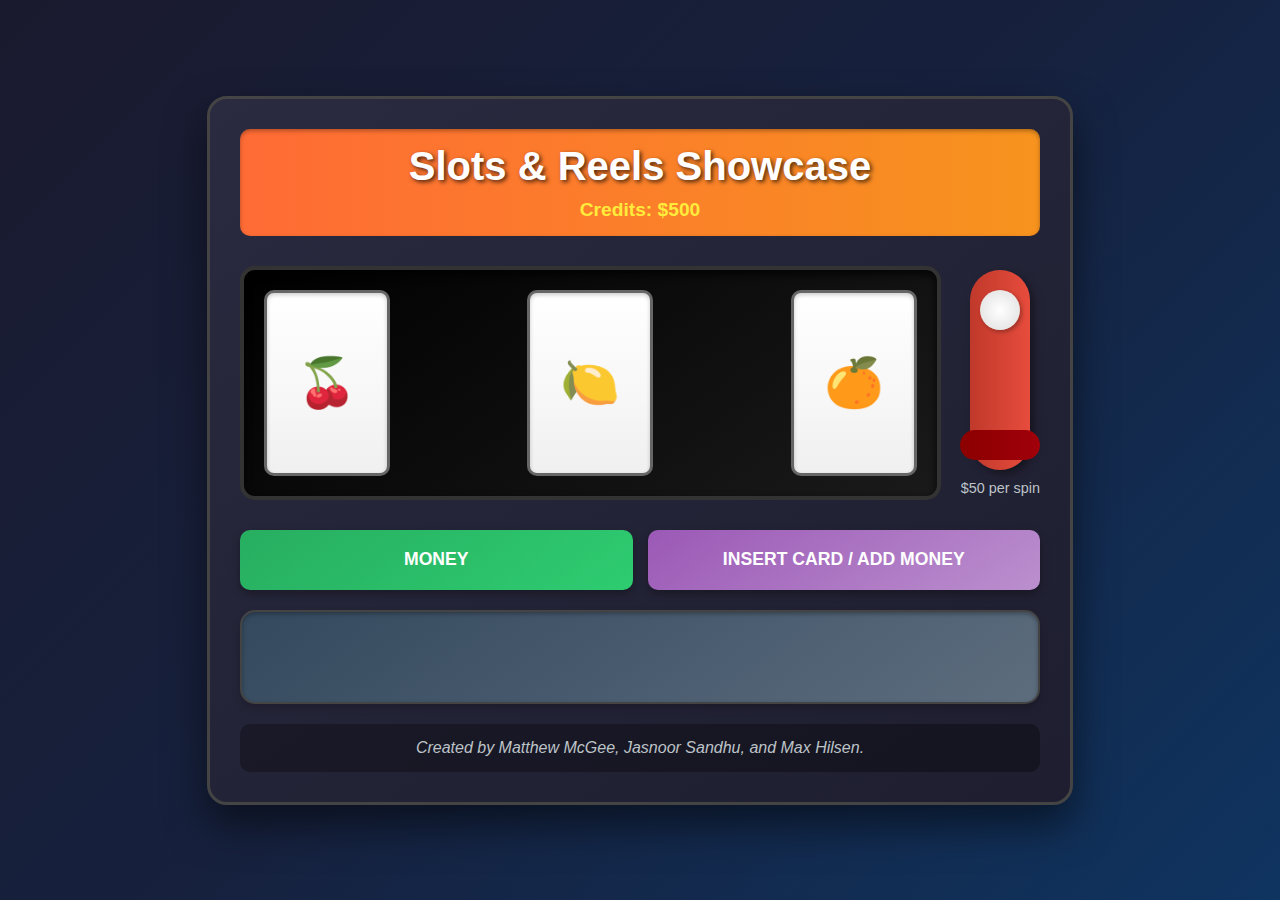
<file: game.html>
<!DOCTYPE html>
<html lang="en">

<head>
    <meta charset="UTF-8">
    <meta name="viewport" content="width=device-width, initial-scale=1.0">
    <meta name="color-scheme" content="light dark">
    <title>Slots & Reels Showcase</title>
    <link rel="stylesheet" href="style.css">
</head>

<body>
    <div class="window">
        <!-- Hidden checkboxes for credit tracking -->
        <input type="checkbox" id="spin-toggle">
        <input type="radio" name="credits" id="credit-500" checked>
        <input type="radio" name="credits" id="credit-450">
        <input type="radio" name="credits" id="credit-400">
        <input type="radio" name="credits" id="credit-350">
        <input type="radio" name="credits" id="credit-300">
        <input type="radio" name="credits" id="credit-250">
        <input type="radio" name="credits" id="credit-200">
        <input type="radio" name="credits" id="credit-150">
        <input type="radio" name="credits" id="credit-100">
        <input type="radio" name="credits" id="credit-50">
        <input type="radio" name="credits" id="credit-0">

        <div class="game-container">
            <div class="header">
                <h1>Slots & Reels Showcase</h1>
                <div class="credit-display"></div>
            </div>

            <div class="machine-section">
                <div class="machine-window">
                    <div class="reels-container">
                        <div class="reel">
                            <div class="symbol default-symbol">🍒</div>
                            <div class="random-symbol symbol-450">🎰</div>
                            <div class="random-symbol symbol-400">🍇</div>
                            <div class="random-symbol symbol-350">💎</div>
                            <div class="random-symbol symbol-300">🍒</div>
                            <div class="random-symbol symbol-250">🔔</div>
                            <div class="random-symbol symbol-200">🍊</div>
                            <div class="random-symbol symbol-150">🍋</div>
                            <div class="random-symbol symbol-100">💰</div>
                            <div class="random-symbol symbol-50">⭐</div>
                            <div class="random-symbol symbol-0">💀</div>
                        </div>
                        <div class="reel">
                            <div class="symbol default-symbol">🍋</div>
                            <div class="random-symbol symbol-450">🍇</div>
                            <div class="random-symbol symbol-400">🔔</div>
                            <div class="random-symbol symbol-350">🍒</div>
                            <div class="random-symbol symbol-300">💎</div>
                            <div class="random-symbol symbol-250">🍊</div>
                            <div class="random-symbol symbol-200">💰</div>
                            <div class="random-symbol symbol-150">🎰</div>
                            <div class="random-symbol symbol-100">🍋</div>
                            <div class="random-symbol symbol-50">🔔</div>
                            <div class="random-symbol symbol-0">💀</div>
                        </div>
                        <div class="reel">
                            <div class="symbol default-symbol">🍊</div>
                            <div class="random-symbol symbol-450">💰</div>
                            <div class="random-symbol symbol-400">🍒</div>
                            <div class="random-symbol symbol-350">🔔</div>
                            <div class="random-symbol symbol-300">�</div>
                            <div class="random-symbol symbol-250">⭐</div>
                            <div class="random-symbol symbol-200">💎</div>
                            <div class="random-symbol symbol-150">�🍊</div>
                            <div class="random-symbol symbol-100">🎰</div>
                            <div class="random-symbol symbol-50">🍋</div>
                            <div class="random-symbol symbol-0">💀</div>
                        </div>
                    </div>
                </div>

                <!-- Multi-level lever system -->
                <div class="lever-section">
                    <div class="lever-container">
                        <label for="credit-450" class="lever credit-500-lever"></label>
                        <label for="credit-400" class="lever credit-450-lever"></label>
                        <label for="credit-350" class="lever credit-400-lever"></label>
                        <label for="credit-300" class="lever credit-350-lever"></label>
                        <label for="credit-250" class="lever credit-300-lever"></label>
                        <label for="credit-200" class="lever credit-250-lever"></label>
                        <label for="credit-150" class="lever credit-200-lever"></label>
                        <label for="credit-100" class="lever credit-150-lever"></label>
                        <label for="credit-50" class="lever credit-100-lever"></label>
                        <label for="credit-0" class="lever credit-50-lever"></label>
                    </div>
                    <div class="lever-cost">$50 per spin</div>
                </div>
            </div>

            <div class="controls">
                <a href="#money-popup" class="control-btn money-btn">Money</a>
                <label for="credit-500" class="control-btn card-btn">Insert Card / Add Money</label>
            </div>

            <div class="result-display">
                <div class="result-message">
                    <div class="default-message">Ready to spin! Pull the lever!</div>
                    <div class="message-450">🎰 Almost a jackpot! Keep spinning!</div>
                    <div class="message-400">🍇 Three grapes! Small win!</div>
                    <div class="message-350">💎 Diamond combo! Big win!</div>
                    <div class="message-300">🍒 Cherry match! You win!</div>
                    <div class="message-250">🔔 Bell combination! Lucky!</div>
                    <div class="message-200">🍊 Orange trio! Nice!</div>
                    <div class="message-150">🍋 Lemon luck! Try again!</div>
                    <div class="message-100">💰 Money bags! Jackpot!</div>
                    <div class="message-50">⭐ Star power! Amazing!</div>
                    <div class="message-0">💀 Welcome to the Wheel of Misfortune! 🎉</div>
                </div>
            </div>

            <div class="footer">
                Created by Matthew McGee, Jasnoor Sandhu, and Max Hilsen.
            </div>
        </div>

        <!-- Wheel of Misfortune Popup -->
        <div class="misfortune-popup">
            <div class="misfortune-content">
                <h2 class="misfortune-title">🎉 CONGRATULATIONS! 🎉</h2>
                <div class="misfortune-skulls">💀 💀 💀</div>
                <div class="misfortune-message">
                    Welcome to the <strong>Wheel of Misfortune!</strong><br>
                    You've successfully lost all your money!<br>
                    <em>Achievement Unlocked: Total Financial Ruin</em>
                </div>
                <label for="credit-500" class="misfortune-close">Try Your Luck Again!</label>
            </div>
        </div>

        <!-- Money popup overlay -->
        <div id="money-popup" class="overlay">
            <div class="popup">
                <a href="#" class="close-btn">&times;</a>
                <h2>Money Information</h2>
                <div class="balance-display">
                    Current Balance: $500
                </div>
                <p>Your current credit balance is displayed above. Use the Insert Card button to add more money to your
                    account.</p>
                <p>Minimum bet: $1<br>Maximum bet: $100</p>
            </div>
        </div>

        <!-- Card popup overlay -->
        <div id="card-popup" class="overlay">
            <div class="popup">
                <a href="#" class="close-btn">&times;</a>
                <h2>Insert Card / Add Money</h2>
                <div class="card-info">
                    Card Reader Ready
                </div>
                <p>Insert your card below to add money to your account.</p>
                <p>Accepted cards:</p>
                <ul style="color: #bdc3c7; text-align: left;">
                    <li>Credit Cards (Visa, MasterCard)</li>
                    <li>Debit Cards</li>
                    <li>Casino Player Cards</li>
                </ul>
            </div>
        </div>
    </div>
</body>

</html>
</file>
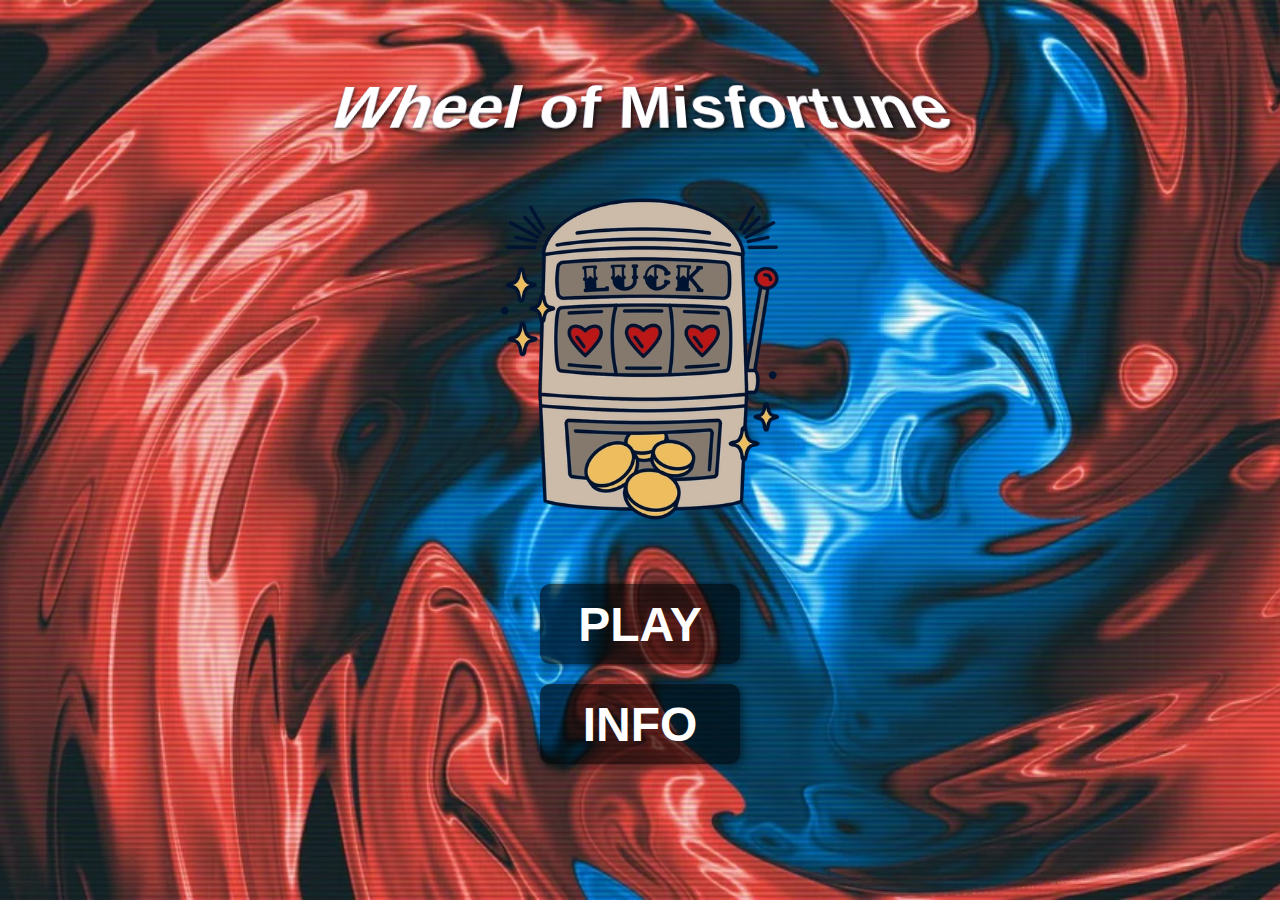
<file: introduction.html>
<!DOCTYPE html>
<html lang="en">
<head>
    <meta charset="UTF-8">
    <meta name="viewport" content="width=device-width, initial-scale=1.0">
    <title>Introduction</title>
    <link href="https://fonts.googleapis.com/css2?family=Inter:wght@400;500&display=swap" rel="stylesheet">
    <link href="https://fonts.googleapis.com/css2?family=Nunito+Sans&display=swap" rel="stylesheet">
    <link href="https://fonts.googleapis.com/css2?family=Poppins&display=swap" rel="stylesheet">
    <style>
        body, html {
            margin: 0;
            padding: 0;
            overflow: hidden;
        }

        .window {
            width: 100dvw;
            height: 100dvh;
            font-family: Arial, sans-serif;
            background-image: url("src/introBackground.webp");
            background-repeat: no-repeat;
            background-size: cover;
            display: flex;
            align-items: center;
            justify-self: center;
            flex-direction: column;
        }

        .title {
            display: flex;
            flex-direction: column;
            align-items: center;
            justify-content: center;
            margin-top: 50px;
        }

        .title > h1 {
            font-size: 4rem;
            color: white;
            text-shadow: 2px 2px 4px rgba(0, 0, 0, 0.7);
            margin: 0;
            text-align: center;
        }

        .title > img {
            width: 350px;
            height: auto;
            margin-top: 20px;
        }

        .arc {
            display: inline-block;
            transform: perspective(250px) rotateX(25deg);
            transform-style: preserve-3d;
            padding: 20px;
            background: linear-gradient(45deg, #667eea, #764ba2);
            -webkit-background-clip: text;
            background-clip: text;
            color: transparent;
            animation: color-cycle 3s linear infinite;
        }
        @keyframes color-cycle {
            0% { color: #ff0000; }
            16% { color: #ff8000; }
            33% { color: #ffff00; }
            50% { color: #00ff00; }
            66% { color: #0000ff; }
            83% { color: #8000ff; }
            100% { color: #ff0000; }
        }

        .move {
            animation: move 5s infinite ease-in-out, rotate 3s infinite ease-in-out;
            animation-composition: add;
        }
        @keyframes move {
            0% { transform: translateY(0); }
            50% { transform: translateY(-30px); }
            100% { transform: translateY(0); }
        }
        @keyframes rotate {
            0% { transform: rotate(2.5deg); }
            50% { transform: rotate(-2.5deg); }
            100% { transform: rotate(2.5deg); }
        }

        .content {
            display: flex;
            flex-direction: column;
            align-items: center;
            justify-content: center;
            margin-top: 50px;
            gap: 20px;
        }

        .content > button {
            width: 200px;
            height: 80px;
            font-size: 1.5rem;
            color: white;
            background-color: rgba(0, 0, 0, 0.6);
            border: none;
            border-radius: 10px;
            cursor: pointer;
            box-shadow: 2px 2px 8px rgba(0, 0, 0, 0.5);
            transition: background-color 0.3s, transform 0.3s;
            text-align: center;
            display: flex;
            align-items: center;
            justify-content: center;
        }

        .content > button:hover {
            background-color: rgba(0, 0, 0, 0.8);
            transform: scale(1.05);
        }

        .content > .info-btn:active ~ .info{
            opacity: 1;
        }

        .info {
            position: absolute;
            width: 300px;
            height: 400px;
            background-color: rgba(255, 255, 255, 0.7);
            border: 2px solid #ccc;
            border-radius: 10px;
            box-shadow: 2px 2px 8px rgba(0, 0, 0, 0.3);
            padding: 10px;
            opacity: 0; /* Change to 0, 100 for testing */

            font-family: 'Poppins', sans-serif;
            font-size: 15px;
            line-height: 1.7;
            color: #2d3748;
            font-weight: 400;
            letter-spacing: 0.02em;
            text-rendering: optimizeLegibility;
            -webkit-font-smoothing: antialiased;
        }

        .info h2 {
            text-align: center;
        }

        .left {
            left: 20px;
            top: 20px;
            height: 450px;
        }

        .right {
            right: 20px;
            top: 20px;
        }

        .money-rain-container {
            position: fixed;
            top: 0;
            left: 0;
            width: 100vw;
            height: 100vh;
            pointer-events: none;
            overflow: hidden;
        }

        .money {
            position: absolute;
            font-size: 30px;
            top: -50px;
            animation: fall linear infinite;
        }

        .money:nth-child(1) { left: 10%; animation-duration: 4s; animation-delay: 0s; }
        .money:nth-child(2) { left: 20%; animation-duration: 5s; animation-delay: 1s; }
        .money:nth-child(3) { left: 30%; animation-duration: 3s; animation-delay: 0.5s; }
        .money:nth-child(4) { left: 40%; animation-duration: 6s; animation-delay: 2s; }
        .money:nth-child(5) { left: 50%; animation-duration: 4.5s; animation-delay: 1.5s; }
        .money:nth-child(6) { left: 60%; animation-duration: 5.5s; animation-delay: 0.8s; }
        .money:nth-child(7) { left: 70%; animation-duration: 3.5s; animation-delay: 2.5s; }
        .money:nth-child(8) { left: 80%; animation-duration: 4.8s; animation-delay: 1.2s; }
        .money:nth-child(9) { left: 90%; animation-duration: 6.2s; animation-delay: 0.3s; }

        @keyframes fall {
            0% {
                transform: translateY(0) rotate(0deg);
                opacity: 1;
            }
            80% {
                opacity: 0.8;
            }
            100% {
                transform: translateY(100vh) rotate(360deg);
                opacity: 0;
            }
        }

    </style>
</head>
<body>

    <div class="window">

        <div class="title">
            <h1 class="arc">Wheel of Misfortune</h1>
            <img class="move" src="src/slotMachineClipart.webp" alt="">
        </div>

        <div class="content">
            <button class="play-btn" onclick="document.location='game.html'"><h1>PLAY</h1></button>
            <button class="info-btn"><h1>INFO</h1></button>

            <div class="info left">
                <h2>Leader Name: <span style="color: darkred;">Matthew</span></h2>
                <h2>Project Title: <span style="color: darkred;">Slot Machine</span></h2>
                <h2>Project Description</h2>
                <p>An HTML based slot machine and reel showcase containing animations, color swaps, and a classic game experience.</p>
                <h2>Team Members</h2>
                <ul>
                    <li>Max</li>
                    <li>Matthew</li>
                    <li>Jasnoor</li>
                </ul>                
            </div>
            <div class="info right">
                <h2>Rules</h2>
                <ol>
                    <li>See how to play below.</li>
                    <li>Remember, its a game, please gamble responsibly.</li>
                    <li>Have fun!</li>
                </ol>                
                <h2>How to Play</h2>
                <ul>
                    <li>Click the PLAY button to begin playing.</li>
                    <li>Click INFO to see additional information about the game and its functions.</li>
                </ul>
            </div>

        </div>

    </div>

    <div class="money-rain-container">
        <div class="money">💵</div>
        <div class="money">💶</div>
        <div class="money">💷</div>
        <div class="money">💴</div>
        <div class="money">💰</div>
        <div class="money">💸</div>
        <div class="money">💵</div>
        <div class="money">💶</div>
        <div class="money">💷</div>
        <div class="money">💴</div>
        <div class="money">💰</div>
        <div class="money">💸</div>
    </div>

</body>
</html>

<!-- 
• Leader's Name
• Project Title
• Project Description: A brief one-sentence description of your project
• Team Members: A list of your team members (last and first names) along with their respective
project responsibilities."
-->
</file>
<file: style.css>
body,
        html {
            margin: 0;
            padding: 0;
            overflow: hidden;
            font-family: Arial, sans-serif;
        }

        .window {
            width: 100dvw;
            height: 100dvh;
            background: linear-gradient(135deg, #1a1a2e, #16213e, #0f3460);
            display: flex;
            align-items: center;
            justify-content: center;
            flex-direction: column;
        }

        .game-container {
            background: linear-gradient(145deg, #2a2a40, #1e1e30);
            border-radius: 20px;
            padding: 30px;
            box-shadow: 0 20px 40px rgba(0, 0, 0, 0.5);
            border: 3px solid #444;
            max-width: 800px;
            width: 90%;
        }

        .header {
            text-align: center;
            margin-bottom: 20px;
            padding: 15px;
            background: linear-gradient(90deg, #ff6b35, #f7931e);
            border-radius: 10px;
            box-shadow: inset 0 2px 4px rgba(0, 0, 0, 0.3);
        }

        .header h1 {
            color: white;
            font-size: 2.5rem;
            margin: 0;
            text-shadow: 2px 2px 4px rgba(0, 0, 0, 0.7);
        }

        @media (prefers-color-scheme: dark) {
            body {
            --text-color: white;
            --bg-color: black;
            }
            .header {
            background: linear-gradient(90deg, #5735ff, #1ea7f7);
            }
            .window {
            background: linear-gradient(135deg, #291a2e, #421f53, #21589b);
            }
        }

        .credit-display {
            font-size: 1.2rem;
            font-weight: bold;
            margin-top: 10px;
        }

        .machine-section {
            display: flex;
            align-items: center;
            justify-content: space-between;
            margin: 30px 0;
            gap: 20px;
        }

        .machine-window {
            background: linear-gradient(145deg, #000, #1a1a1a);
            border-radius: 15px;
            padding: 20px;
            border: 4px solid #333;
            box-shadow: inset 0 4px 8px rgba(0, 0, 0, 0.8);
            flex-grow: 1;
        }

        .reels-container {
            display: flex;
            justify-content: space-between;
            gap: 15px;
        }

        .reel {
            width: 120px;
            height: 180px;
            background: linear-gradient(180deg, #fff, #f0f0f0);
            border: 3px solid #666;
            border-radius: 10px;
            display: flex;
            flex-direction: column;
            justify-content: space-around;
            align-items: center;
            box-shadow: inset 0 2px 4px rgba(0, 0, 0, 0.2);
            position: relative;
            overflow: hidden;
        }

        .reel::before {
            content: '';
            position: absolute;
            top: 0;
            left: 0;
            right: 0;
            bottom: 0;
            background: linear-gradient(180deg,
                    transparent 20%,
                    rgba(255, 255, 255, 0.1) 40%,
                    rgba(255, 255, 255, 0.1) 60%,
                    transparent 80%);
            pointer-events: none;
        }

        .symbol {
            font-size: 3rem;
            animation: idle-float 3s infinite ease-in-out;
        }

        /* Hide default symbols and show random ones based on credit level */
        .reel .symbol {
            opacity: 1;
        }

        .reel .random-symbol {
            position: absolute;
            top: 50%;
            left: 50%;
            transform: translate(-50%, -50%);
            font-size: 3rem;
            opacity: 0;
        }

        /* Random symbol combinations for each credit level */
        #credit-450:checked~.game-container .reel:nth-child(1) .default-symbol {
            opacity: 0;
        }

        #credit-450:checked~.game-container .reel:nth-child(1) .symbol-450 {
            opacity: 1;
        }

        #credit-450:checked~.game-container .reel:nth-child(2) .default-symbol {
            opacity: 0;
        }

        #credit-450:checked~.game-container .reel:nth-child(2) .symbol-450 {
            opacity: 1;
        }

        #credit-450:checked~.game-container .reel:nth-child(3) .default-symbol {
            opacity: 0;
        }

        #credit-450:checked~.game-container .reel:nth-child(3) .symbol-450 {
            opacity: 1;
        }

        #credit-400:checked~.game-container .reel:nth-child(1) .default-symbol {
            opacity: 0;
        }

        #credit-400:checked~.game-container .reel:nth-child(1) .symbol-400 {
            opacity: 1;
        }

        #credit-400:checked~.game-container .reel:nth-child(2) .default-symbol {
            opacity: 0;
        }

        #credit-400:checked~.game-container .reel:nth-child(2) .symbol-400 {
            opacity: 1;
        }

        #credit-400:checked~.game-container .reel:nth-child(3) .default-symbol {
            opacity: 0;
        }

        #credit-400:checked~.game-container .reel:nth-child(3) .symbol-400 {
            opacity: 1;
        }

        #credit-350:checked~.game-container .reel:nth-child(1) .default-symbol {
            opacity: 0;
        }

        #credit-350:checked~.game-container .reel:nth-child(1) .symbol-350 {
            opacity: 1;
        }

        #credit-350:checked~.game-container .reel:nth-child(2) .default-symbol {
            opacity: 0;
        }

        #credit-350:checked~.game-container .reel:nth-child(2) .symbol-350 {
            opacity: 1;
        }

        #credit-350:checked~.game-container .reel:nth-child(3) .default-symbol {
            opacity: 0;
        }

        #credit-350:checked~.game-container .reel:nth-child(3) .symbol-350 {
            opacity: 1;
        }

        #credit-300:checked~.game-container .reel:nth-child(1) .default-symbol {
            opacity: 0;
        }

        #credit-300:checked~.game-container .reel:nth-child(1) .symbol-300 {
            opacity: 1;
        }

        #credit-300:checked~.game-container .reel:nth-child(2) .default-symbol {
            opacity: 0;
        }

        #credit-300:checked~.game-container .reel:nth-child(2) .symbol-300 {
            opacity: 1;
        }

        #credit-300:checked~.game-container .reel:nth-child(3) .default-symbol {
            opacity: 0;
        }

        #credit-300:checked~.game-container .reel:nth-child(3) .symbol-300 {
            opacity: 1;
        }

        #credit-250:checked~.game-container .reel:nth-child(1) .default-symbol {
            opacity: 0;
        }

        #credit-250:checked~.game-container .reel:nth-child(1) .symbol-250 {
            opacity: 1;
        }

        #credit-250:checked~.game-container .reel:nth-child(2) .default-symbol {
            opacity: 0;
        }

        #credit-250:checked~.game-container .reel:nth-child(2) .symbol-250 {
            opacity: 1;
        }

        #credit-250:checked~.game-container .reel:nth-child(3) .default-symbol {
            opacity: 0;
        }

        #credit-250:checked~.game-container .reel:nth-child(3) .symbol-250 {
            opacity: 1;
        }

        #credit-200:checked~.game-container .reel:nth-child(1) .default-symbol {
            opacity: 0;
        }

        #credit-200:checked~.game-container .reel:nth-child(1) .symbol-200 {
            opacity: 1;
        }

        #credit-200:checked~.game-container .reel:nth-child(2) .default-symbol {
            opacity: 0;
        }

        #credit-200:checked~.game-container .reel:nth-child(2) .symbol-200 {
            opacity: 1;
        }

        #credit-200:checked~.game-container .reel:nth-child(3) .default-symbol {
            opacity: 0;
        }

        #credit-200:checked~.game-container .reel:nth-child(3) .symbol-200 {
            opacity: 1;
        }

        #credit-150:checked~.game-container .reel:nth-child(1) .default-symbol {
            opacity: 0;
        }

        #credit-150:checked~.game-container .reel:nth-child(1) .symbol-150 {
            opacity: 1;
        }

        #credit-150:checked~.game-container .reel:nth-child(2) .default-symbol {
            opacity: 0;
        }

        #credit-150:checked~.game-container .reel:nth-child(2) .symbol-150 {
            opacity: 1;
        }

        #credit-150:checked~.game-container .reel:nth-child(3) .default-symbol {
            opacity: 0;
        }

        #credit-150:checked~.game-container .reel:nth-child(3) .symbol-150 {
            opacity: 1;
        }

        #credit-100:checked~.game-container .reel:nth-child(1) .default-symbol {
            opacity: 0;
        }

        #credit-100:checked~.game-container .reel:nth-child(1) .symbol-100 {
            opacity: 1;
        }

        #credit-100:checked~.game-container .reel:nth-child(2) .default-symbol {
            opacity: 0;
        }

        #credit-100:checked~.game-container .reel:nth-child(2) .symbol-100 {
            opacity: 1;
        }

        #credit-100:checked~.game-container .reel:nth-child(3) .default-symbol {
            opacity: 0;
        }

        #credit-100:checked~.game-container .reel:nth-child(3) .symbol-100 {
            opacity: 1;
        }

        #credit-50:checked~.game-container .reel:nth-child(1) .default-symbol {
            opacity: 0;
        }

        #credit-50:checked~.game-container .reel:nth-child(1) .symbol-50 {
            opacity: 1;
        }

        #credit-50:checked~.game-container .reel:nth-child(2) .default-symbol {
            opacity: 0;
        }

        #credit-50:checked~.game-container .reel:nth-child(2) .symbol-50 {
            opacity: 1;
        }

        #credit-50:checked~.game-container .reel:nth-child(3) .default-symbol {
            opacity: 0;
        }

        #credit-50:checked~.game-container .reel:nth-child(3) .symbol-50 {
            opacity: 1;
        }

        #credit-0:checked~.game-container .reel:nth-child(1) .default-symbol {
            opacity: 0;
        }

        #credit-0:checked~.game-container .reel:nth-child(1) .symbol-0 {
            opacity: 1;
        }

        #credit-0:checked~.game-container .reel:nth-child(2) .default-symbol {
            opacity: 0;
        }

        #credit-0:checked~.game-container .reel:nth-child(2) .symbol-0 {
            opacity: 1;
        }

        #credit-0:checked~.game-container .reel:nth-child(3) .default-symbol {
            opacity: 0;
        }

        #credit-0:checked~.game-container .reel:nth-child(3) .symbol-0 {
            opacity: 1;
        }

        @keyframes idle-float {

            0%,
            100% {
                transform: translateY(0);
            }

            50% {
                transform: translateY(-5px);
            }
        }

        /* Hidden checkboxes for spin control and credit tracking */
        #spin-toggle {
            display: none;
        }

        #credit-500,
        #credit-450,
        #credit-400,
        #credit-350,
        #credit-300,
        #credit-250,
        #credit-200,
        #credit-150,
        #credit-100,
        #credit-50,
        #credit-0 {
            display: none;
        }

        /* Credit display states */
        .credit-display {
            color: #ffeb3b;
            font-size: 1.2rem;
            font-weight: bold;
            margin-top: 10px;
        }

        .credit-display::after {
            content: "Credits: $500";
        }

        #credit-450:checked~.game-container .header .credit-display::after {
            content: "Credits: $450";
        }

        #credit-400:checked~.game-container .header .credit-display::after {
            content: "Credits: $400";
        }

        #credit-350:checked~.game-container .header .credit-display::after {
            content: "Credits: $350";
        }

        #credit-300:checked~.game-container .header .credit-display::after {
            content: "Credits: $300";
        }

        #credit-250:checked~.game-container .header .credit-display::after {
            content: "Credits: $250";
        }

        #credit-200:checked~.game-container .header .credit-display::after {
            content: "Credits: $200";
        }

        #credit-150:checked~.game-container .header .credit-display::after {
            content: "Credits: $150";
        }

        #credit-100:checked~.game-container .header .credit-display::after {
            content: "Credits: $100";
        }

        #credit-50:checked~.game-container .header .credit-display::after {
            content: "Credits: $50";
        }

        #credit-0:checked~.game-container .header .credit-display::after {
            content: "Credits: $0 - Game Over!";
            color: #e74c3c;
        }

        /* Multi-level lever visibility */
        .lever-section {
            display: flex;
            flex-direction: column;
            align-items: center;
        }

        .lever-container {
            width: 60px;
            height: 200px;
            position: relative;
        }

        .lever-container .lever {
            position: absolute;
            top: 0;
            left: 0;
            opacity: 0;
            pointer-events: none;
            width: 60px;
            height: 200px;
        }

        /* Show appropriate lever based on credit level */
        #credit-500:checked~.game-container .lever-container .credit-500-lever,
        #credit-450:checked~.game-container .lever-container .credit-450-lever,
        #credit-400:checked~.game-container .lever-container .credit-400-lever,
        #credit-350:checked~.game-container .lever-container .credit-350-lever,
        #credit-300:checked~.game-container .lever-container .credit-300-lever,
        #credit-250:checked~.game-container .lever-container .credit-250-lever,
        #credit-200:checked~.game-container .lever-container .credit-200-lever,
        #credit-150:checked~.game-container .lever-container .credit-150-lever,
        #credit-100:checked~.game-container .lever-container .credit-100-lever,
        #credit-50:checked~.game-container .lever-container .credit-50-lever {
            opacity: 1;
            pointer-events: auto;
        }

        /* Game over state */
        #credit-0:checked~.game-container .lever-container::after {
            content: "Game Over - No Credits Left!";
            position: absolute;
            top: 50%;
            left: 50%;
            transform: translate(-50%, -50%);
            background: #e74c3c;
            color: white;
            padding: 10px 15px;
            border-radius: 10px;
            font-weight: bold;
            font-size: 0.9rem;
            white-space: nowrap;
        }

        /* Cost display under lever */
        .lever-cost {
            text-align: center;
            color: #bdc3c7;
            font-size: 0.9rem;
            margin-top: 10px;
            opacity: 0;
        }

        #credit-500:checked~.game-container .lever-cost,
        #credit-450:checked~.game-container .lever-cost,
        #credit-400:checked~.game-container .lever-cost,
        #credit-350:checked~.game-container .lever-cost,
        #credit-300:checked~.game-container .lever-cost,
        #credit-250:checked~.game-container .lever-cost,
        #credit-200:checked~.game-container .lever-cost,
        #credit-150:checked~.game-container .lever-cost,
        #credit-100:checked~.game-container .lever-cost,
        #credit-50:checked~.game-container .lever-cost {
            opacity: 1;
        }

        #credit-0:checked~.game-container .lever-cost {
            opacity: 0;
        }

        /* Spin animations with multiple keyframes for repeated triggers */
        .symbol {
            font-size: 3rem;
        }

        /* Animation classes that can be applied multiple times */
        .reel:nth-child(1) .symbol {
            animation: idle-float 3s infinite ease-in-out;
        }

        .reel:nth-child(2) .symbol {
            animation: idle-float 3s infinite ease-in-out;
        }

        .reel:nth-child(3) .symbol {
            animation: idle-float 3s infinite ease-in-out;
        }

        /* Individual spin animations for each credit level - each has unique animation */
        #credit-450:checked~.game-container .reel:nth-child(1) .symbol-450 {
            animation: spin-1-450 2s ease-out;
        }

        #credit-400:checked~.game-container .reel:nth-child(1) .symbol-400 {
            animation: spin-1-400 2s ease-out;
        }

        #credit-350:checked~.game-container .reel:nth-child(1) .symbol-350 {
            animation: spin-1-350 2s ease-out;
        }

        #credit-300:checked~.game-container .reel:nth-child(1) .symbol-300 {
            animation: spin-1-300 2s ease-out;
        }

        #credit-250:checked~.game-container .reel:nth-child(1) .symbol-250 {
            animation: spin-1-250 2s ease-out;
        }

        #credit-200:checked~.game-container .reel:nth-child(1) .symbol-200 {
            animation: spin-1-200 2s ease-out;
        }

        #credit-150:checked~.game-container .reel:nth-child(1) .symbol-150 {
            animation: spin-1-150 2s ease-out;
        }

        #credit-100:checked~.game-container .reel:nth-child(1) .symbol-100 {
            animation: spin-1-100 2s ease-out;
        }

        #credit-50:checked~.game-container .reel:nth-child(1) .symbol-50 {
            animation: spin-1-50 2s ease-out;
        }

        #credit-0:checked~.game-container .reel:nth-child(1) .symbol-0 {
            animation: spin-1-0 2s ease-out;
        }

        #credit-450:checked~.game-container .reel:nth-child(2) .symbol-450 {
            animation: spin-2-450 2.3s ease-out;
        }

        #credit-400:checked~.game-container .reel:nth-child(2) .symbol-400 {
            animation: spin-2-400 2.3s ease-out;
        }

        #credit-350:checked~.game-container .reel:nth-child(2) .symbol-350 {
            animation: spin-2-350 2.3s ease-out;
        }

        #credit-300:checked~.game-container .reel:nth-child(2) .symbol-300 {
            animation: spin-2-300 2.3s ease-out;
        }

        #credit-250:checked~.game-container .reel:nth-child(2) .symbol-250 {
            animation: spin-2-250 2.3s ease-out;
        }

        #credit-200:checked~.game-container .reel:nth-child(2) .symbol-200 {
            animation: spin-2-200 2.3s ease-out;
        }

        #credit-150:checked~.game-container .reel:nth-child(2) .symbol-150 {
            animation: spin-2-150 2.3s ease-out;
        }

        #credit-100:checked~.game-container .reel:nth-child(2) .symbol-100 {
            animation: spin-2-100 2.3s ease-out;
        }

        #credit-50:checked~.game-container .reel:nth-child(2) .symbol-50 {
            animation: spin-2-50 2.3s ease-out;
        }

        #credit-0:checked~.game-container .reel:nth-child(2) .symbol-0 {
            animation: spin-2-0 2.3s ease-out;
        }

        #credit-450:checked~.game-container .reel:nth-child(3) .symbol-450 {
            animation: spin-3-450 2.6s ease-out;
        }

        #credit-400:checked~.game-container .reel:nth-child(3) .symbol-400 {
            animation: spin-3-400 2.6s ease-out;
        }

        #credit-350:checked~.game-container .reel:nth-child(3) .symbol-350 {
            animation: spin-3-350 2.6s ease-out;
        }

        #credit-300:checked~.game-container .reel:nth-child(3) .symbol-300 {
            animation: spin-3-300 2.6s ease-out;
        }

        #credit-250:checked~.game-container .reel:nth-child(3) .symbol-250 {
            animation: spin-3-250 2.6s ease-out;
        }

        #credit-200:checked~.game-container .reel:nth-child(3) .symbol-200 {
            animation: spin-3-200 2.6s ease-out;
        }

        #credit-150:checked~.game-container .reel:nth-child(3) .symbol-150 {
            animation: spin-3-150 2.6s ease-out;
        }

        #credit-100:checked~.game-container .reel:nth-child(3) .symbol-100 {
            animation: spin-3-100 2.6s ease-out;
        }

        #credit-50:checked~.game-container .reel:nth-child(3) .symbol-50 {
            animation: spin-3-50 2.6s ease-out;
        }

        #credit-0:checked~.game-container .reel:nth-child(3) .symbol-0 {
            animation: spin-3-0 2.6s ease-out;
        }

        @keyframes reel-spin-1 {
            0% {
                transform: translateY(0) rotate(0deg);
            }

            10% {
                transform: translateY(-100px) rotate(180deg);
            }

            30% {
                transform: translateY(-400px) rotate(540deg);
            }

            70% {
                transform: translateY(-400px) rotate(900deg);
            }

            90% {
                transform: translateY(-100px) rotate(1080deg);
            }

            100% {
                transform: translateY(0) rotate(1260deg);
            }
        }

        @keyframes reel-spin-2 {
            0% {
                transform: translateY(0) rotate(0deg);
            }

            10% {
                transform: translateY(-120px) rotate(200deg);
            }

            35% {
                transform: translateY(-450px) rotate(600deg);
            }

            75% {
                transform: translateY(-450px) rotate(1000deg);
            }

            90% {
                transform: translateY(-120px) rotate(1200deg);
            }

            100% {
                transform: translateY(0) rotate(1400deg);
            }
        }

        @keyframes reel-spin-3 {
            0% {
                transform: translateY(0) rotate(0deg);
            }

            10% {
                transform: translateY(-140px) rotate(220deg);
            }

            40% {
                transform: translateY(-500px) rotate(660deg);
            }

            80% {
                transform: translateY(-500px) rotate(1100deg);
            }

            95% {
                transform: translateY(-140px) rotate(1320deg);
            }

            100% {
                transform: translateY(0) rotate(1540deg);
            }
        }

        /* Unique keyframes for reel 1 */
        @keyframes spin-1-450 {
            0% {
                transform: translateY(0);
            }

            20% {
                transform: translateY(-400px);
            }

            80% {
                transform: translateY(-400px);
            }

            100% {
                transform: translateY(0);
            }
        }

        @keyframes spin-1-400 {
            0% {
                transform: translateY(0);
            }

            25% {
                transform: translateY(-420px);
            }

            75% {
                transform: translateY(-420px);
            }

            100% {
                transform: translateY(0);
            }
        }

        @keyframes spin-1-350 {
            0% {
                transform: translateY(0);
            }

            30% {
                transform: translateY(-440px);
            }

            70% {
                transform: translateY(-440px);
            }

            100% {
                transform: translateY(0);
            }
        }

        @keyframes spin-1-300 {
            0% {
                transform: translateY(0);
            }

            35% {
                transform: translateY(-460px);
            }

            65% {
                transform: translateY(-460px);
            }

            100% {
                transform: translateY(0);
            }
        }

        @keyframes spin-1-250 {
            0% {
                transform: translateY(0);
            }

            40% {
                transform: translateY(-480px);
            }

            60% {
                transform: translateY(-480px);
            }

            100% {
                transform: translateY(0);
            }
        }

        @keyframes spin-1-200 {
            0% {
                transform: translateY(0);
            }

            45% {
                transform: translateY(-500px);
            }

            55% {
                transform: translateY(-500px);
            }

            100% {
                transform: translateY(0);
            }
        }

        @keyframes spin-1-150 {
            0% {
                transform: translateY(0);
            }

            50% {
                transform: translateY(-520px);
            }

            50% {
                transform: translateY(-520px);
            }

            100% {
                transform: translateY(0);
            }
        }

        @keyframes spin-1-100 {
            0% {
                transform: translateY(0);
            }

            55% {
                transform: translateY(-540px);
            }

            45% {
                transform: translateY(-540px);
            }

            100% {
                transform: translateY(0);
            }
        }

        @keyframes spin-1-50 {
            0% {
                transform: translateY(0);
            }

            60% {
                transform: translateY(-560px);
            }

            40% {
                transform: translateY(-560px);
            }

            100% {
                transform: translateY(0);
            }
        }

        @keyframes spin-1-0 {
            0% {
                transform: translateY(0);
            }

            65% {
                transform: translateY(-580px);
            }

            35% {
                transform: translateY(-580px);
            }

            100% {
                transform: translateY(0);
            }
        }

        /* Unique keyframes for reel 2 */
        @keyframes spin-2-450 {
            0% {
                transform: translateY(0);
            }

            20% {
                transform: translateY(-450px);
            }

            85% {
                transform: translateY(-450px);
            }

            100% {
                transform: translateY(0);
            }
        }

        @keyframes spin-2-400 {
            0% {
                transform: translateY(0);
            }

            25% {
                transform: translateY(-470px);
            }

            80% {
                transform: translateY(-470px);
            }

            100% {
                transform: translateY(0);
            }
        }

        @keyframes spin-2-350 {
            0% {
                transform: translateY(0);
            }

            30% {
                transform: translateY(-490px);
            }

            75% {
                transform: translateY(-490px);
            }

            100% {
                transform: translateY(0);
            }
        }

        @keyframes spin-2-300 {
            0% {
                transform: translateY(0);
            }

            35% {
                transform: translateY(-510px);
            }

            70% {
                transform: translateY(-510px);
            }

            100% {
                transform: translateY(0);
            }
        }

        @keyframes spin-2-250 {
            0% {
                transform: translateY(0);
            }

            40% {
                transform: translateY(-530px);
            }

            65% {
                transform: translateY(-530px);
            }

            100% {
                transform: translateY(0);
            }
        }

        @keyframes spin-2-200 {
            0% {
                transform: translateY(0);
            }

            45% {
                transform: translateY(-550px);
            }

            60% {
                transform: translateY(-550px);
            }

            100% {
                transform: translateY(0);
            }
        }

        @keyframes spin-2-150 {
            0% {
                transform: translateY(0);
            }

            50% {
                transform: translateY(-570px);
            }

            55% {
                transform: translateY(-570px);
            }

            100% {
                transform: translateY(0);
            }
        }

        @keyframes spin-2-100 {
            0% {
                transform: translateY(0);
            }

            55% {
                transform: translateY(-590px);
            }

            50% {
                transform: translateY(-590px);
            }

            100% {
                transform: translateY(0);
            }
        }

        @keyframes spin-2-50 {
            0% {
                transform: translateY(0);
            }

            60% {
                transform: translateY(-610px);
            }

            45% {
                transform: translateY(-610px);
            }

            100% {
                transform: translateY(0);
            }
        }

        @keyframes spin-2-0 {
            0% {
                transform: translateY(0);
            }

            65% {
                transform: translateY(-630px);
            }

            40% {
                transform: translateY(-630px);
            }

            100% {
                transform: translateY(0);
            }
        }

        /* Unique keyframes for reel 3 */
        @keyframes spin-3-450 {
            0% {
                transform: translateY(0);
            }

            20% {
                transform: translateY(-500px);
            }

            90% {
                transform: translateY(-500px);
            }

            100% {
                transform: translateY(0);
            }
        }

        @keyframes spin-3-400 {
            0% {
                transform: translateY(0);
            }

            25% {
                transform: translateY(-520px);
            }

            85% {
                transform: translateY(-520px);
            }

            100% {
                transform: translateY(0);
            }
        }

        @keyframes spin-3-350 {
            0% {
                transform: translateY(0);
            }

            30% {
                transform: translateY(-540px);
            }

            80% {
                transform: translateY(-540px);
            }

            100% {
                transform: translateY(0);
            }
        }

        @keyframes spin-3-300 {
            0% {
                transform: translateY(0);
            }

            35% {
                transform: translateY(-560px);
            }

            75% {
                transform: translateY(-560px);
            }

            100% {
                transform: translateY(0);
            }
        }

        @keyframes spin-3-250 {
            0% {
                transform: translateY(0);
            }

            40% {
                transform: translateY(-580px);
            }

            70% {
                transform: translateY(-580px);
            }

            100% {
                transform: translateY(0);
            }
        }

        @keyframes spin-3-200 {
            0% {
                transform: translateY(0);
            }

            45% {
                transform: translateY(-600px);
            }

            65% {
                transform: translateY(-600px);
            }

            100% {
                transform: translateY(0);
            }
        }

        @keyframes spin-3-150 {
            0% {
                transform: translateY(0);
            }

            50% {
                transform: translateY(-620px);
            }

            60% {
                transform: translateY(-620px);
            }

            100% {
                transform: translateY(0);
            }
        }

        @keyframes spin-3-100 {
            0% {
                transform: translateY(0);
            }

            55% {
                transform: translateY(-640px);
            }

            55% {
                transform: translateY(-640px);
            }

            100% {
                transform: translateY(0);
            }
        }

        @keyframes spin-3-50 {
            0% {
                transform: translateY(0);
            }

            60% {
                transform: translateY(-660px);
            }

            50% {
                transform: translateY(-660px);
            }

            100% {
                transform: translateY(0);
            }
        }

        @keyframes spin-3-0 {
            0% {
                transform: translateY(0);
            }

            65% {
                transform: translateY(-680px);
            }

            45% {
                transform: translateY(-680px);
            }

            100% {
                transform: translateY(0);
            }
        }

        /* Result message */
        .result-message {
            text-align: center;
            font-weight: bold;
            font-size: 1.1rem;
            transition: all 0.5s ease-in-out;
            position: relative;
            width: 100%;
        }

        .result-message>div {
            position: absolute;
            top: 0;
            left: 50%;
            transform: translateX(-50%);
            opacity: 0;
            white-space: nowrap;
        }

        .default-message {
            opacity: 1;
            position: relative;
            transform: none;
            color: #ecf0f1;
        }

        /* Show specific messages based on credit level */
        #credit-450:checked~.game-container .result-message .default-message {
            opacity: 0;
        }

        #credit-450:checked~.game-container .result-message .message-450 {
            opacity: 1;
            color: #f39c12;
        }

        #credit-400:checked~.game-container .result-message .default-message {
            opacity: 0;
        }

        #credit-400:checked~.game-container .result-message .message-400 {
            opacity: 1;
            color: #9b59b6;
        }

        #credit-350:checked~.game-container .result-message .default-message {
            opacity: 0;
        }

        #credit-350:checked~.game-container .result-message .message-350 {
            opacity: 1;
            color: #3498db;
        }

        #credit-300:checked~.game-container .result-message .default-message {
            opacity: 0;
        }

        #credit-300:checked~.game-container .result-message .message-300 {
            opacity: 1;
            color: #e74c3c;
        }

        #credit-250:checked~.game-container .result-message .default-message {
            opacity: 0;
        }

        #credit-250:checked~.game-container .result-message .message-250 {
            opacity: 1;
            color: #f1c40f;
        }

        #credit-200:checked~.game-container .result-message .default-message {
            opacity: 0;
        }

        #credit-200:checked~.game-container .result-message .message-200 {
            opacity: 1;
            color: #e67e22;
        }

        #credit-150:checked~.game-container .result-message .default-message {
            opacity: 0;
        }

        #credit-150:checked~.game-container .result-message .message-150 {
            opacity: 1;
            color: #f1c40f;
        }

        #credit-100:checked~.game-container .result-message .default-message {
            opacity: 0;
        }

        #credit-100:checked~.game-container .result-message .message-100 {
            opacity: 1;
            color: #27ae60;
        }

        #credit-50:checked~.game-container .result-message .default-message {
            opacity: 0;
        }

        #credit-50:checked~.game-container .result-message .message-50 {
            opacity: 1;
            color: #3498db;
        }

        #credit-0:checked~.game-container .result-message .default-message {
            opacity: 0;
        }

        #credit-0:checked~.game-container .result-message .message-0 {
            opacity: 1;
            color: #e74c3c;
        }

        #credit-450:checked~.game-container .result-display {
            animation: pulse-result-450 1s ease-in-out 2.6s;
        }

        #credit-400:checked~.game-container .result-display {
            animation: pulse-result-400 1s ease-in-out 2.6s;
        }

        #credit-350:checked~.game-container .result-display {
            animation: pulse-result-350 1s ease-in-out 2.6s;
        }

        #credit-300:checked~.game-container .result-display {
            animation: pulse-result-300 1s ease-in-out 2.6s;
        }

        #credit-250:checked~.game-container .result-display {
            animation: pulse-result-250 1s ease-in-out 2.6s;
        }

        #credit-200:checked~.game-container .result-display {
            animation: pulse-result-200 1s ease-in-out 2.6s;
        }

        #credit-150:checked~.game-container .result-display {
            animation: pulse-result-150 1s ease-in-out 2.6s;
        }

        #credit-100:checked~.game-container .result-display {
            animation: pulse-result-100 1s ease-in-out 2.6s;
        }

        #credit-50:checked~.game-container .result-display {
            animation: pulse-result-50 1s ease-in-out 2.6s;
        }

        #credit-0:checked~.game-container .result-display {
            animation: pulse-result-0 1s ease-in-out 2.6s;
        }

        @keyframes show-result {
            0% {
                opacity: 0;
                transform: translateY(10px);
            }

            100% {
                opacity: 1;
                transform: translateY(0);
            }
        }

        /* Pulse animations for result display */
        @keyframes pulse-result-450 {
            0% {
                transform: scale(1);
                box-shadow: inset 0 2px 4px rgba(0, 0, 0, 0.3), 0 4px 8px rgba(0, 0, 0, 0.2);
            }

            50% {
                transform: scale(1.05);
                box-shadow: inset 0 2px 4px rgba(243, 156, 18, 0.5), 0 4px 12px rgba(243, 156, 18, 0.4);
            }

            100% {
                transform: scale(1);
                box-shadow: inset 0 2px 4px rgba(0, 0, 0, 0.3), 0 4px 8px rgba(0, 0, 0, 0.2);
            }
        }

        @keyframes pulse-result-400 {
            0% {
                transform: scale(1);
            }

            50% {
                transform: scale(1.05);
                box-shadow: inset 0 2px 4px rgba(155, 89, 182, 0.5), 0 4px 12px rgba(155, 89, 182, 0.4);
            }

            100% {
                transform: scale(1);
            }
        }

        @keyframes pulse-result-350 {
            0% {
                transform: scale(1);
            }

            50% {
                transform: scale(1.05);
                box-shadow: inset 0 2px 4px rgba(52, 152, 219, 0.5), 0 4px 12px rgba(52, 152, 219, 0.4);
            }

            100% {
                transform: scale(1);
            }
        }

        @keyframes pulse-result-300 {
            0% {
                transform: scale(1);
            }

            50% {
                transform: scale(1.05);
                box-shadow: inset 0 2px 4px rgba(231, 76, 60, 0.5), 0 4px 12px rgba(231, 76, 60, 0.4);
            }

            100% {
                transform: scale(1);
            }
        }

        @keyframes pulse-result-250 {
            0% {
                transform: scale(1);
            }

            50% {
                transform: scale(1.05);
                box-shadow: inset 0 2px 4px rgba(241, 196, 15, 0.5), 0 4px 12px rgba(241, 196, 15, 0.4);
            }

            100% {
                transform: scale(1);
            }
        }

        @keyframes pulse-result-200 {
            0% {
                transform: scale(1);
            }

            50% {
                transform: scale(1.05);
                box-shadow: inset 0 2px 4px rgba(230, 126, 34, 0.5), 0 4px 12px rgba(230, 126, 34, 0.4);
            }

            100% {
                transform: scale(1);
            }
        }

        @keyframes pulse-result-150 {
            0% {
                transform: scale(1);
            }

            50% {
                transform: scale(1.05);
                box-shadow: inset 0 2px 4px rgba(241, 196, 15, 0.5), 0 4px 12px rgba(241, 196, 15, 0.4);
            }

            100% {
                transform: scale(1);
            }
        }

        @keyframes pulse-result-100 {
            0% {
                transform: scale(1);
            }

            50% {
                transform: scale(1.05);
                box-shadow: inset 0 2px 4px rgba(39, 174, 96, 0.5), 0 4px 12px rgba(39, 174, 96, 0.4);
            }

            100% {
                transform: scale(1);
            }
        }

        @keyframes pulse-result-50 {
            0% {
                transform: scale(1);
            }

            50% {
                transform: scale(1.05);
                box-shadow: inset 0 2px 4px rgba(52, 152, 219, 0.5), 0 4px 12px rgba(52, 152, 219, 0.4);
            }

            100% {
                transform: scale(1);
            }
        }

        @keyframes pulse-result-0 {
            0% {
                transform: scale(1);
            }

            50% {
                transform: scale(1.05);
                box-shadow: inset 0 2px 4px rgba(231, 76, 60, 0.5), 0 4px 12px rgba(231, 76, 60, 0.4);
            }

            100% {
                transform: scale(1);
            }
        }

        .lever {
            width: 60px;
            height: 200px;
            background: linear-gradient(90deg, #c0392b, #e74c3c);
            border-radius: 30px;
            box-shadow: 4px 4px 8px rgba(0, 0, 0, 0.4);
            cursor: pointer;
            transition: transform 0.3s;
            display: block;
        }

        .lever::before {
            content: '';
            position: absolute;
            top: 20px;
            left: 50%;
            transform: translateX(-50%);
            width: 40px;
            height: 40px;
            background: radial-gradient(circle, #fff, #ddd);
            border-radius: 50%;
            box-shadow: 2px 2px 4px rgba(0, 0, 0, 0.3);
        }

        .lever::after {
            content: '';
            position: absolute;
            bottom: 10px;
            left: 50%;
            transform: translateX(-50%);
            width: 80px;
            height: 30px;
            background: linear-gradient(90deg, #8b0000, #a0000a);
            border-radius: 15px;
        }

        .controls {
            display: flex;
            justify-content: space-around;
            margin: 20px 0;
            gap: 15px;
        }

        .control-btn {
            flex: 1;
            height: 60px;
            font-size: 1.1rem;
            font-weight: bold;
            color: white;
            border: none;
            border-radius: 10px;
            cursor: pointer;
            box-shadow: 0 4px 8px rgba(0, 0, 0, 0.3);
            transition: all 0.3s;
            text-transform: uppercase;
            display: flex;
            align-items: center;
            justify-content: center;
            text-decoration: none;
        }

        .money-btn {
            background: linear-gradient(145deg, #27ae60, #2ecc71);
        }

        .spin-btn {
            background: linear-gradient(145deg, #3498db, #5dade2);
        }

        .card-btn {
            background: linear-gradient(145deg, #9b59b6, #bb8fce);
        }

        .control-btn:hover {
            transform: translateY(-2px);
            box-shadow: 0 6px 12px rgba(0, 0, 0, 0.4);
        }

        .control-btn:active {
            transform: translateY(0);
            box-shadow: 0 2px 4px rgba(0, 0, 0, 0.3);
        }

        .result-display {
            min-height: 60px;
            background: linear-gradient(145deg, #34495e, #5d6d7e);
            border-radius: 15px;
            margin: 20px 0;
            display: flex;
            align-items: center;
            justify-content: center;
            padding: 15px;
            box-shadow: inset 0 2px 4px rgba(0, 0, 0, 0.3), 0 4px 8px rgba(0, 0, 0, 0.2);
            position: relative;
            border: 2px solid #444;
        }

        .footer {
            text-align: center;
            color: #bdc3c7;
            font-style: italic;
            margin-top: 20px;
            padding: 15px;
            background: rgba(0, 0, 0, 0.3);
            border-radius: 10px;
        }

        /* Popup overlays using :target */
        .overlay {
            position: fixed;
            top: 0;
            left: 0;
            width: 100%;
            height: 100%;
            background: rgba(0, 0, 0, 0.8);
            display: flex;
            align-items: center;
            justify-content: center;
            opacity: 0;
            visibility: hidden;
            transition: all 0.3s ease-in-out;
            z-index: 1000;
        }

        .overlay:target {
            opacity: 1;
            visibility: visible;
        }

        .popup {
            background: linear-gradient(145deg, #2a2a40, #1e1e30);
            border-radius: 15px;
            padding: 30px;
            max-width: 400px;
            width: 90%;
            box-shadow: 0 20px 40px rgba(0, 0, 0, 0.5);
            border: 2px solid #444;
            text-align: center;
            position: relative;
        }

        .popup h2 {
            color: #ff6b35;
            margin-top: 0;
            font-size: 1.8rem;
        }

        .popup p {
            color: #bdc3c7;
            line-height: 1.6;
            margin: 15px 0;
        }

        .close-btn {
            position: absolute;
            top: 10px;
            right: 15px;
            color: #bdc3c7;
            font-size: 1.5rem;
            text-decoration: none;
            font-weight: bold;
            transition: color 0.3s;
        }

        .close-btn:hover {
            color: #e74c3c;
        }

        .balance-display {
            background: linear-gradient(90deg, #27ae60, #2ecc71);
            color: white;
            padding: 15px;
            border-radius: 10px;
            margin: 15px 0;
            font-size: 1.2rem;
            font-weight: bold;
        }

        .card-info {
            background: linear-gradient(90deg, #9b59b6, #bb8fce);
            color: white;
            padding: 15px;
            border-radius: 10px;
            margin: 15px 0;
            font-size: 1.1rem;
        }

        /* Wheel of Misfortune Popup */
        .misfortune-popup {
            position: fixed;
            top: 0;
            left: 0;
            width: 100%;
            height: 100%;
            background: rgba(0, 0, 0, 0.9);
            display: flex;
            align-items: center;
            justify-content: center;
            opacity: 0;
            visibility: hidden;
            transition: all 0.5s ease-in-out;
            z-index: 2000;
        }

        #credit-0:checked~.misfortune-popup {
            opacity: 1;
            visibility: visible;
            animation: popup-entrance 0.8s ease-out;
        }

        .misfortune-content {
            background: linear-gradient(145deg, #2c3e50, #34495e);
            border: 4px solid #e74c3c;
            border-radius: 20px;
            padding: 40px;
            max-width: 500px;
            width: 90%;
            text-align: center;
            box-shadow: 0 20px 60px rgba(0, 0, 0, 0.8), 0 0 40px rgba(231, 76, 60, 0.5);
            position: relative;
            overflow: hidden;
        }

        .misfortune-content::before {
            content: '';
            position: absolute;
            top: -2px;
            left: -2px;
            right: -2px;
            bottom: -2px;
            background: linear-gradient(45deg, #e74c3c, #f39c12, #e74c3c, #f39c12);
            border-radius: 20px;
            z-index: -1;
            animation: border-glow 2s ease-in-out infinite alternate;
        }

        .misfortune-title {
            font-size: 2.5rem;
            color: #e74c3c;
            margin-bottom: 20px;
            text-shadow: 2px 2px 4px rgba(0, 0, 0, 0.8);
            animation: title-pulse 1.5s ease-in-out infinite;
        }

        .misfortune-message {
            font-size: 1.3rem;
            color: #ecf0f1;
            margin: 20px 0;
            line-height: 1.6;
        }

        .misfortune-skulls {
            font-size: 4rem;
            margin: 20px 0;
            animation: skull-dance 2s ease-in-out infinite;
        }

        .misfortune-close {
            background: linear-gradient(145deg, #27ae60, #2ecc71);
            color: white;
            border: none;
            padding: 15px 30px;
            font-size: 1.1rem;
            font-weight: bold;
            border-radius: 10px;
            cursor: pointer;
            margin-top: 20px;
            box-shadow: 0 4px 8px rgba(0, 0, 0, 0.3);
            transition: all 0.3s ease;
        }

        .misfortune-close:hover {
            transform: translateY(-2px);
            box-shadow: 0 6px 12px rgba(0, 0, 0, 0.4);
        }

        @keyframes popup-entrance {
            0% {
                transform: scale(0.3) rotate(-10deg);
                opacity: 0;
            }

            50% {
                transform: scale(1.05) rotate(2deg);
            }

            100% {
                transform: scale(1) rotate(0deg);
                opacity: 1;
            }
        }

        @keyframes border-glow {
            0% {
                background: linear-gradient(45deg, #e74c3c, #f39c12, #e74c3c, #f39c12);
            }

            100% {
                background: linear-gradient(45deg, #f39c12, #e74c3c, #f39c12, #e74c3c);
            }
        }

        @keyframes title-pulse {

            0%,
            100% {
                transform: scale(1);
                color: #e74c3c;
            }

            50% {
                transform: scale(1.05);
                color: #f39c12;
            }
        }

        @keyframes skull-dance {

            0%,
            100% {
                transform: rotate(0deg) scale(1);
            }

            25% {
                transform: rotate(5deg) scale(1.1);
            }

            75% {
                transform: rotate(-5deg) scale(1.1);
            }
        }
</file>
